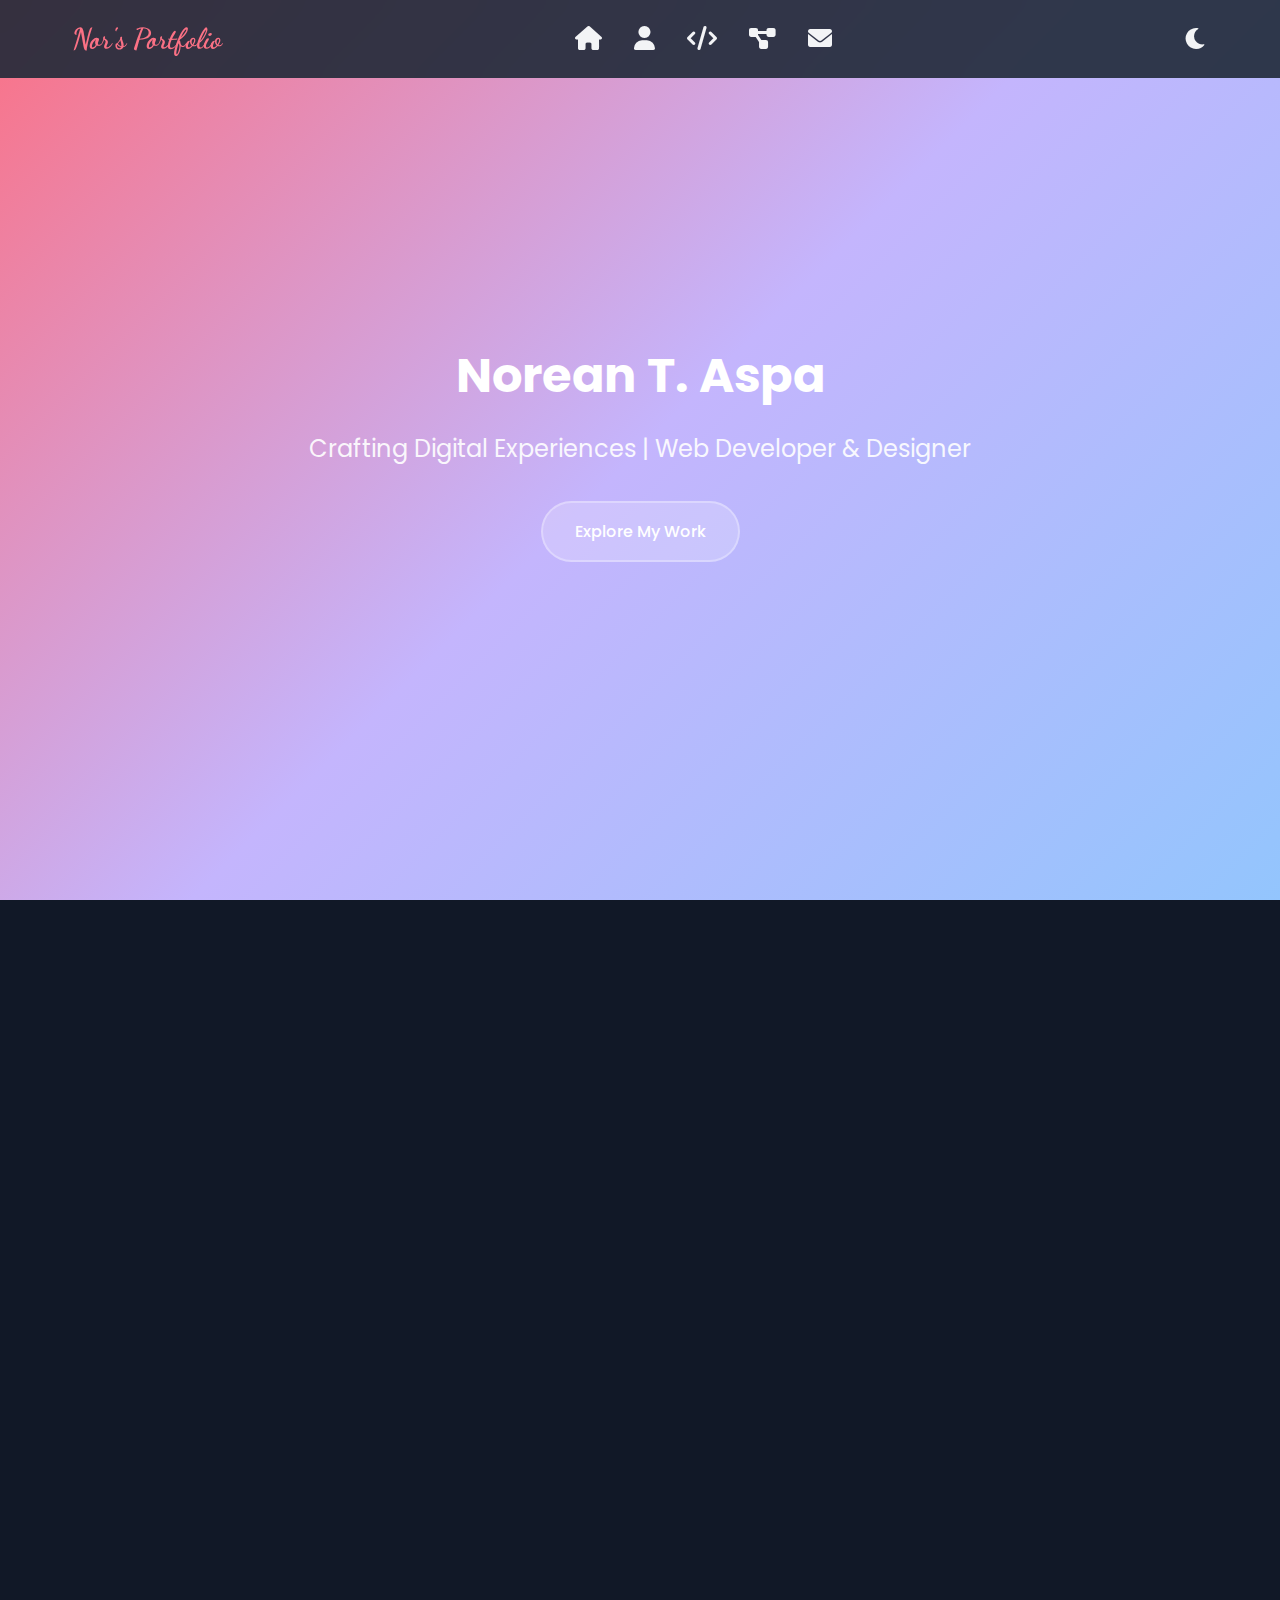
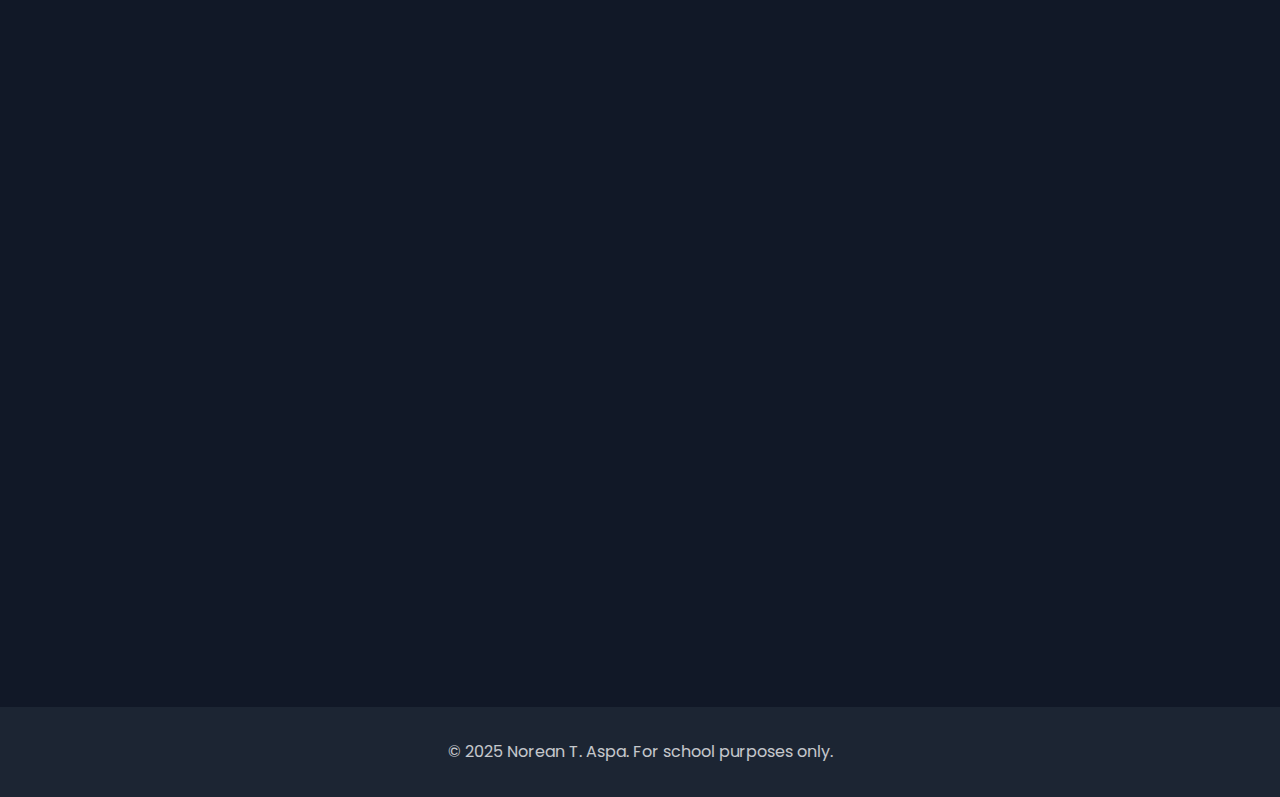
<file: index.html>
<!DOCTYPE html>
<html lang="en">
<head>
    <meta charset="UTF-8">
    <meta name="viewport" content="width=device-width, initial-scale=1.0">
    <title>Nor's Portfolio</title>
    <link rel="stylesheet" href="style.css">
    <link rel="stylesheet" href="https://cdnjs.cloudflare.com/ajax/libs/font-awesome/6.0.0/css/all.min.css">
    <link href="https://fonts.googleapis.com/css2?family=Poppins:wght@300;400;500;600;700&family=Dancing+Script:wght@700&display=swap" rel="stylesheet">
</head>
<body data-theme="dark">
    <header>
        <nav>
            <div class="nav-container">
                <div class="logo">Nor's Portfolio</div>
                <ul class="nav-links">
                    <li><a href="#home" title="Home"><i class="fas fa-home"></i></a></li>
                    <li><a href="#about" title="About"><i class="fas fa-user"></i></a></li>
                    <li><a href="#skills" title="Skills"><i class="fas fa-code"></i></a></li>
                    <li><a href="#projects" title="Projects"><i class="fas fa-project-diagram"></i></a></li>
                    <li><a href="#contact" title="Contact"><i class="fas fa-envelope"></i></a></li>
                </ul>
                <button id="theme-toggle" class="theme-toggle">
                    <i class="fas fa-moon"></i>
                </button>
            </div>
        </nav>
    </header>

    <main>
        <section id="home" class="hero">
            <div class="hero-content">
                <h1>Norean T. Aspa</h1>
                <p class="tagline">Crafting Digital Experiences | Web Developer & Designer</p>
                <a href="#about" class="explore-btn">Explore My Work</a>
            </div>
        </section>

        <section id="about" class="about">
            <div class="container">
                <h2>About Me</h2>
                <div class="about-content">
                    <div class="profile-img">
                        <img src="/img/profile pic.jpg" alt="Norean">
                    </div>
                    <div class="about-text">
                        <p>Hello! I'm Norean T. Aspa, an aspiring web developer and IT student passionate about creating beautiful and functional digital experiences. With a keen eye for design and a love for coding, I strive to build websites that not only look great but also provide excellent user experiences.</p>
                        <p>When I'm not coding, you can find me exploring new technologies, working on personal projects, or collaborating with fellow students on innovative ideas.</p>
                    </div>
                </div>
            </div>
        </section>

        <section id="skills" class="skills">
            <div class="container">
                <h2>My Skills</h2>
                <div class="skills-grid">
                    <div class="skill-category">
                        <h3>Frontend Skills</h3>
                        <ul>
                            <li><i class="fab fa-html5"></i> HTML5</li>
                            <li><i class="fab fa-css3-alt"></i> CSS3</li>
                            <li><i class="fab fa-js-square"></i> JavaScript</li>
                            <li><i class="fab fa-react"></i> React</li>
                        </ul>
                    </div>
                    <div class="skill-category">
                        <h3>Tools & Platforms</h3>
                        <ul>
                            <li><i class="fas fa-code"></i> VS Code</li>
                            <li><i class="fab fa-github"></i> GitHub</li>
                            <li><i class="fab fa-figma"></i> Figma</li>
                            <li><i class="fab fa-canva"></i> Canva</li>
                        </ul>
                    </div>
                    <div class="skill-category">
                        <h3>Professional Skills</h3>
                        <ul>
                            <li><i class="fas fa-comments"></i> Communication</li>
                            <li><i class="fas fa-users"></i> Teamwork</li>
                            <li><i class="fas fa-clock"></i> Time Management</li>
                        </ul>
                    </div>
                </div>
            </div>
        </section>

        <section id="projects" class="projects">
            <div class="container">
                <h2>My Projects</h2>
                <div class="filter-buttons">
                    <button class="filter-btn active" data-filter="all">All</button>
                    <button class="filter-btn" data-filter="web">Web</button>
                    <button class="filter-btn" data-filter="design">Design</button>
                    <button class="filter-btn" data-filter="school">School Task</button>
                </div>
                <div class="projects-grid">
                    <article class="project-card" data-category="web">
                        <img src="/img/personal blog web.png" alt="Personal Blog Website">
                        <div class="project-info">
                            <h3>Personal Blog Website</h3>
                            <p>A responsive blog platform built with HTML, CSS, and JavaScript. Features dynamic content loading and a clean, modern design.</p>
                            <span class="category">Web</span>
                        </div>
                    </article>
                    <article class="project-card" data-category="design">
                        <img src="/img/figma.jpg" alt="Logo Design for Local Business">
                        <div class="project-info">
                            <h3>Logo Design for Local Business</h3>
                            <p>Created a professional logo for a local café using Figma. Incorporated brand colors and modern design principles.</p>
                            <span class="category">Design</span>
                        </div>
                    </article>
                    <article class="project-card" data-category="school">
                        <img src="/img/database.jpg" alt="School Database System">
                        <div class="project-info">
                            <h3>School Database System</h3>
                            <p>A simple database management system for school records, built as a class project using basic web technologies.</p>
                            <span class="category">School Task</span>
                        </div>
                    </article>
                    <article class="project-card" data-category="design">
                        <img src="/img/ui mockup.jpg" alt="Mobile App UI Mockup">
                        <div class="project-info">
                            <h3>Mobile App UI Mockup</h3>
                            <p>Designed user interface mockups for a fitness tracking mobile app, focusing on user experience and intuitive navigation.</p>
                            <span class="category">Design</span>
                        </div>
                    </article>
                </div>
            </div>
        </section>

        <section id="contact" class="contact">
            <div class="container">
                <h2>Get In Touch</h2>
                <form id="contact-form" class="contact-form">
                    <div class="form-group">
                        <label for="name">Name</label>
                        <input type="text" id="name" name="name" required>
                        <span class="error-message" id="name-error"></span>
                    </div>
                    <div class="form-group">
                        <label for="email">Email</label>
                        <input type="email" id="email" name="email" required>
                        <span class="error-message" id="email-error"></span>
                    </div>
                    <div class="form-group">
                        <label for="message">Message</label>
                        <textarea id="message" name="message" required></textarea>
                        <span class="error-message" id="message-error"></span>
                    </div>
                    <button type="submit" class="submit-btn">Send Message</button>
                </form>
                <div class="social-links">
                    <a href="#" class="social-btn" id="instagram-btn"><i class="fab fa-instagram"></i></a>
                    <a href="#" class="social-btn" id="facebook-btn"><i class="fab fa-facebook-f"></i></a>
                </div>
            </div>
        </section>
    </main>

    <footer>
        <p>&copy; 2025 Norean T. Aspa. For school purposes only.</p>
    </footer>

    <script src="script.js"></script>
</body>
</html>
</file>
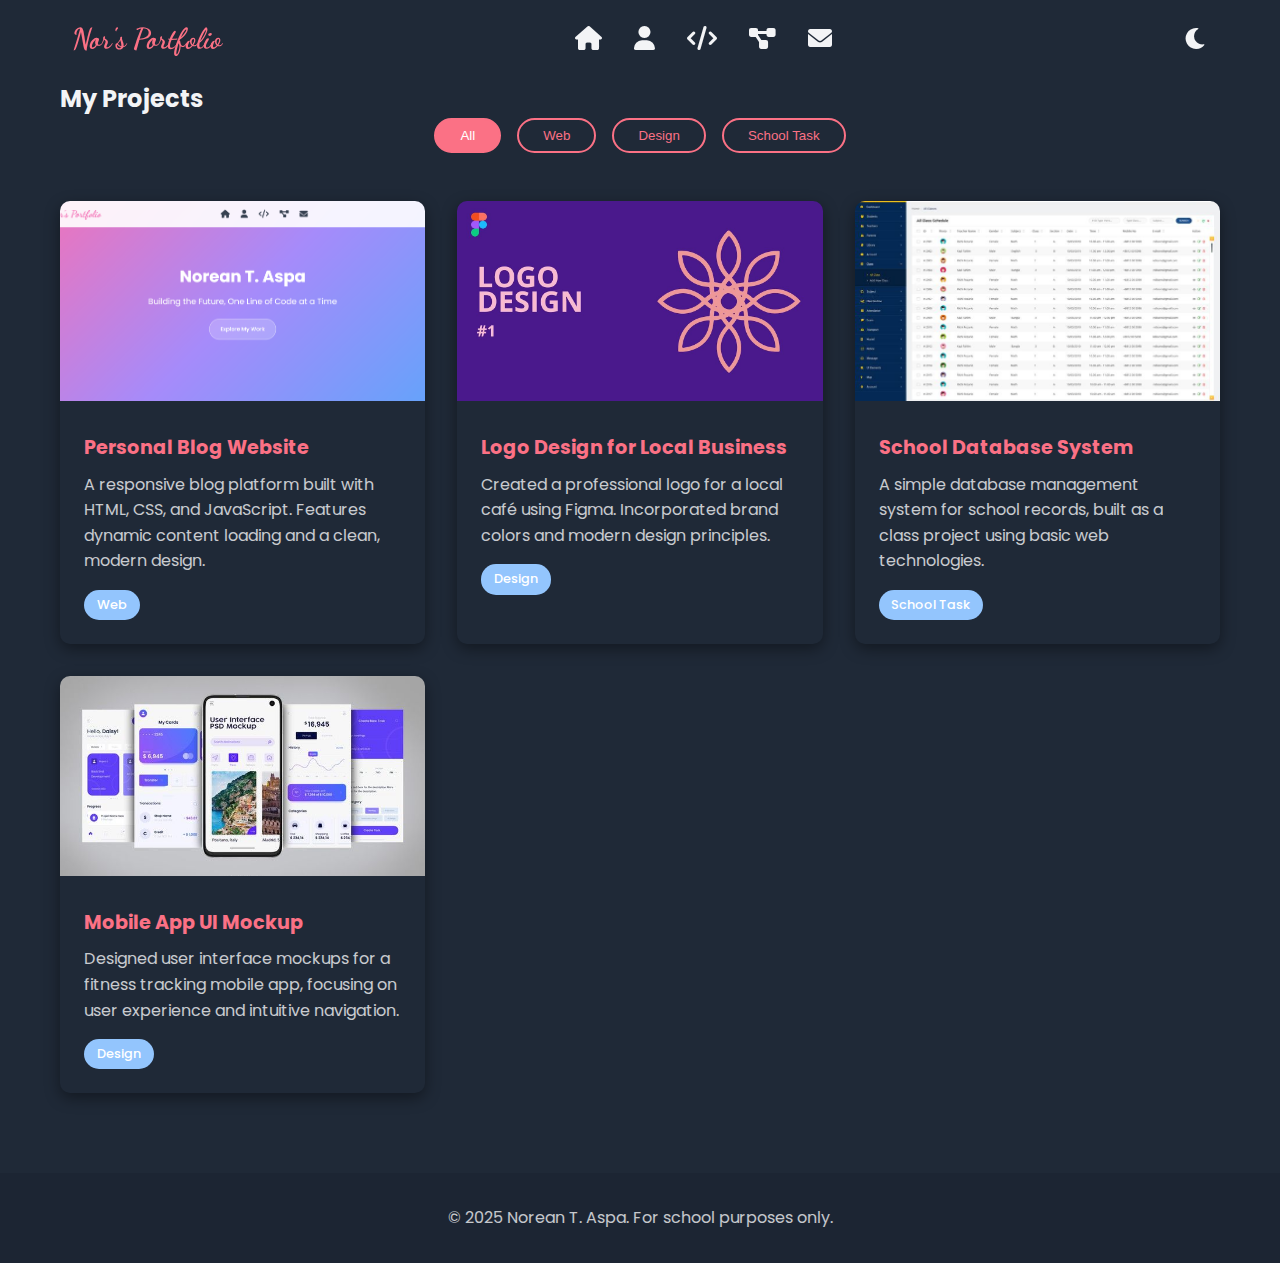
<file: projects.html>
<!DOCTYPE html>
<html lang="en">
<head>
    <meta charset="UTF-8">
    <meta name="viewport" content="width=device-width, initial-scale=1.0">
    <title>Nor's Projects</title>
    <link rel="stylesheet" href="style.css">
    <link rel="stylesheet" href="https://cdnjs.cloudflare.com/ajax/libs/font-awesome/6.0.0/css/all.min.css">
    <link href="https://fonts.googleapis.com/css2?family=Poppins:wght@300;400;500;600;700&family=Dancing+Script:wght@700&display=swap" rel="stylesheet">
</head>
<body data-theme="dark">
    <header>
        <nav>
            <div class="nav-container">
                <div class="logo">Nor's Portfolio</div>
                <ul class="nav-links">
                    <li><a href="index.html#home" title="Home"><i class="fas fa-home"></i></a></li>
                    <li><a href="index.html#about" title="About"><i class="fas fa-user"></i></a></li>
                    <li><a href="index.html#skills" title="Skills"><i class="fas fa-code"></i></a></li>
                    <li><a href="#projects" title="Projects"><i class="fas fa-project-diagram"></i></a></li>
                    <li><a href="index.html#contact" title="Contact"><i class="fas fa-envelope"></i></a></li>
                </ul>
                <button id="theme-toggle" class="theme-toggle">
                    <i class="fas fa-moon"></i>
                </button>
            </div>
        </nav>
    </header>

    <main>
        <section id="projects" class="projects">
            <div class="container">
                <h2>My Projects</h2>
                <div class="filter-buttons">
                    <button class="filter-btn active" data-filter="all">All</button>
                    <button class="filter-btn" data-filter="web">Web</button>
                    <button class="filter-btn" data-filter="design">Design</button>
                    <button class="filter-btn" data-filter="school">School Task</button>
                </div>
                <div class="projects-grid">
                    <article class="project-card" data-category="web">
                        <img src="/img/personal blog web.png" alt="Personal Blog Website">
                        <div class="project-info">
                            <h3>Personal Blog Website</h3>
                            <p>A responsive blog platform built with HTML, CSS, and JavaScript. Features dynamic content loading and a clean, modern design.</p>
                            <span class="category">Web</span>
                        </div>
                    </article>
                    <article class="project-card" data-category="design">
                        <img src="/img/figma.jpg" alt="Logo Design for Local Business">
                        <div class="project-info">
                            <h3>Logo Design for Local Business</h3>
                            <p>Created a professional logo for a local café using Figma. Incorporated brand colors and modern design principles.</p>
                            <span class="category">Design</span>
                        </div>
                    </article>
                    <article class="project-card" data-category="school">
                        <img src="/img/database.jpg" alt="School Database System">
                        <div class="project-info">
                            <h3>School Database System</h3>
                            <p>A simple database management system for school records, built as a class project using basic web technologies.</p>
                            <span class="category">School Task</span>
                        </div>
                    </article>
                    <article class="project-card" data-category="design">
                        <img src="/img/ui mockup.jpg" alt="Mobile App UI Mockup">
                        <div class="project-info">
                            <h3>Mobile App UI Mockup</h3>
                            <p>Designed user interface mockups for a fitness tracking mobile app, focusing on user experience and intuitive navigation.</p>
                            <span class="category">Design</span>
                        </div>
                    </article>
                </div>
            </div>
        </section>
    </main>

    <footer>
        <p>&copy; 2025 Norean T. Aspa. For school purposes only.</p>
    </footer>

    <script src="script.js"></script>
</body>
</html>
</file>
<file: style.css>
/* CSS Variables for Theme Management */
:root {
    --primary-color: #f472b6;
    --secondary-color: #a78bfa;
    --accent-color: #60a5fa;
    --text-color: #374151;
    --bg-color: #fefefe;
    --bg-secondary: #f9fafb;
    --nav-bg: rgba(255, 255, 255, 0.9);
    --card-bg: #ffffff;
    --shadow: rgba(0, 0, 0, 0.08);
    --transition: all 0.3s ease;
}

[data-theme="dark"] {
    --primary-color: #fb7185;
    --secondary-color: #c4b5fd;
    --accent-color: #93c5fd;
    --text-color: #f3f4f6;
    --bg-color: #111827;
    --bg-secondary: #1f2937;
    --nav-bg: rgba(31, 41, 55, 0.9);
    --card-bg: #1f2937;
    --shadow: rgba(0, 0, 0, 0.4);
}

/* Global Styles */
* {
    margin: 0;
    padding: 0;
    box-sizing: border-box;
}

body {
    font-family: 'Poppins', sans-serif;
    line-height: 1.6;
    color: var(--text-color);
    background-color: var(--bg-color);
    transition: var(--transition);
}

.container {
    max-width: 1200px;
    margin: 0 auto;
    padding: 0 20px;
}

/* Navigation */
header {
    position: fixed;
    top: 0;
    width: 100%;
    z-index: 1000;
    backdrop-filter: blur(10px);
    background-color: var(--nav-bg);
    transition: var(--transition);
}

.nav-container {
    display: flex;
    justify-content: space-between;
    align-items: center;
    padding: 1rem 2rem;
    max-width: 1200px;
    margin: 0 auto;
}

.logo {
    font-size: 1.8rem;
    font-weight: 700;
    color: var(--primary-color);
    font-family: 'Dancing Script', cursive;
}

.nav-links {
    display: flex;
    list-style: none;
    gap: 2rem;
}

.nav-links a {
    color: var(--text-color);
    text-decoration: none;
    font-size: 1.5rem;
    transition: var(--transition);
}

.nav-links a:hover {
    color: var(--primary-color);
    transform: translateY(-2px);
}

.theme-toggle {
    background: none;
    border: none;
    font-size: 1.5rem;
    color: var(--text-color);
    cursor: pointer;
    transition: var(--transition);
}

.theme-toggle:hover {
    color: var(--primary-color);
    transform: scale(1.1);
}

/* Hero Section */
.hero {
    height: 100vh;
    display: flex;
    align-items: center;
    justify-content: center;
    background: linear-gradient(135deg, var(--primary-color), var(--secondary-color), var(--accent-color));
    color: white;
    text-align: center;
    animation: fadeIn 2s ease-in-out;
}

@keyframes fadeIn {
    from { opacity: 0; transform: translateY(30px); }
    to { opacity: 1; transform: translateY(0); }
}

.hero-content h1 {
    font-size: 3rem;
    margin-bottom: 1rem;
    font-weight: 700;
}

.tagline {
    font-size: 1.5rem;
    margin-bottom: 2rem;
    opacity: 0.9;
}

.explore-btn {
    display: inline-block;
    padding: 1rem 2rem;
    background-color: rgba(255, 255, 255, 0.2);
    color: white;
    text-decoration: none;
    border-radius: 50px;
    font-weight: 500;
    transition: var(--transition);
    border: 2px solid rgba(255, 255, 255, 0.3);
}

.explore-btn:hover {
    background-color: rgba(255, 255, 255, 0.3);
    transform: translateY(-3px);
    box-shadow: 0 10px 20px rgba(0, 0, 0, 0.2);
}

/* About Section */
.about {
    padding: 5rem 0;
    background-color: var(--bg-secondary);
}

.about-content {
    display: grid;
    grid-template-columns: 1fr 2fr;
    gap: 3rem;
    align-items: center;
}

.profile-img img {
    width: 100%;
    max-width: 300px;
    border-radius: 50%;
    box-shadow: 0 10px 30px var(--shadow);
}

.about-text p {
    margin-bottom: 1rem;
    font-size: 1.1rem;
}

/* Skills Section */
.skills {
    padding: 5rem 0;
}

.skills-grid {
    display: grid;
    grid-template-columns: repeat(auto-fit, minmax(250px, 1fr));
    gap: 2rem;
    margin-top: 3rem;
}

.skill-category {
    background-color: var(--card-bg);
    padding: 2rem;
    border-radius: 10px;
    box-shadow: 0 5px 15px var(--shadow);
    transition: var(--transition);
}

.skill-category:hover {
    transform: translateY(-5px);
    box-shadow: 0 10px 25px var(--shadow);
}

.skill-category h3 {
    color: var(--primary-color);
    margin-bottom: 1.5rem;
    font-size: 1.3rem;
}

.skill-category ul {
    list-style: none;
}

.skill-category li {
    display: flex;
    align-items: center;
    margin-bottom: 1rem;
    font-weight: 500;
}

.skill-category li i {
    margin-right: 0.5rem;
    color: var(--secondary-color);
    width: 20px;
}

/* Projects Section */
.projects {
    padding: 5rem 0;
    background-color: var(--bg-secondary);
}

.filter-buttons {
    display: flex;
    justify-content: center;
    gap: 1rem;
    margin-bottom: 3rem;
    flex-wrap: wrap;
}

.filter-btn {
    padding: 0.5rem 1.5rem;
    background-color: var(--card-bg);
    border: 2px solid var(--primary-color);
    color: var(--primary-color);
    border-radius: 25px;
    cursor: pointer;
    font-weight: 500;
    transition: var(--transition);
}

.filter-btn:hover,
.filter-btn.active {
    background-color: var(--primary-color);
    color: white;
}

.projects-grid {
    display: grid;
    grid-template-columns: repeat(auto-fit, minmax(300px, 1fr));
    gap: 2rem;
}

.project-card {
    background-color: var(--card-bg);
    border-radius: 10px;
    overflow: hidden;
    box-shadow: 0 5px 15px var(--shadow);
    transition: var(--transition);
    opacity: 1;
    transform: scale(1);
}

.project-card:hover {
    transform: translateY(-10px) scale(1.02);
    box-shadow: 0 15px 30px var(--shadow);
}

.project-card img {
    width: 100%;
    height: 200px;
    object-fit: cover;
}

.project-info {
    padding: 1.5rem;
}

.project-info h3 {
    color: var(--primary-color);
    margin-bottom: 0.5rem;
    font-size: 1.2rem;
}

.project-info p {
    margin-bottom: 1rem;
    color: var(--text-color);
    opacity: 0.8;
}

.category {
    display: inline-block;
    background-color: var(--accent-color);
    color: white;
    padding: 0.3rem 0.8rem;
    border-radius: 15px;
    font-size: 0.8rem;
    font-weight: 500;
}

/* Contact Section */
.contact {
    padding: 5rem 0;
}

.contact-form {
    max-width: 600px;
    margin: 0 auto 3rem;
}

.form-group {
    margin-bottom: 1.5rem;
}

.form-group label {
    display: block;
    margin-bottom: 0.5rem;
    font-weight: 500;
}

.form-group input,
.form-group textarea {
    width: 100%;
    padding: 1rem;
    border: 2px solid var(--bg-secondary);
    border-radius: 5px;
    font-family: 'Poppins', sans-serif;
    font-size: 1rem;
    transition: var(--transition);
    background-color: var(--card-bg);
    color: var(--text-color);
}

.form-group input:focus,
.form-group textarea:focus {
    outline: none;
    border-color: var(--primary-color);
    box-shadow: 0 0 0 3px rgba(76, 175, 80, 0.1);
}

.form-group textarea {
    resize: vertical;
    min-height: 150px;
}

.error-message {
    color: #f44336;
    font-size: 0.9rem;
    margin-top: 0.3rem;
    display: block;
}

.submit-btn {
    display: block;
    width: 100%;
    padding: 1rem;
    background-color: var(--primary-color);
    color: white;
    border: none;
    border-radius: 5px;
    font-size: 1.1rem;
    font-weight: 500;
    cursor: pointer;
    transition: var(--transition);
}

.submit-btn:hover {
    background-color: #45a049;
    transform: translateY(-2px);
    box-shadow: 0 5px 15px rgba(76, 175, 80, 0.3);
}

.social-links {
    display: flex;
    justify-content: center;
    gap: 2rem;
}

.social-btn {
    display: inline-block;
    width: 50px;
    height: 50px;
    background-color: var(--card-bg);
    border-radius: 50%;
    text-align: center;
    line-height: 50px;
    color: var(--primary-color);
    text-decoration: none;
    font-size: 1.5rem;
    transition: var(--transition);
    box-shadow: 0 5px 15px var(--shadow);
}

.social-btn:hover {
    transform: translateY(-5px) scale(1.1);
    box-shadow: 0 10px 25px var(--shadow);
}

/* Footer */
footer {
    background-color: var(--bg-secondary);
    padding: 2rem 0;
    text-align: center;
    color: var(--text-color);
    opacity: 0.8;
}

/* Responsive Design */
@media (max-width: 820px) {
    .nav-links {
        gap: 1rem;
    }

    .hero-content h1 {
        font-size: 2.5rem;
    }

    .tagline {
        font-size: 1.3rem;
    }

    .about-content {
        grid-template-columns: 1fr;
        text-align: center;
    }

    .skills-grid {
        grid-template-columns: 1fr;
    }

    .projects-grid {
        grid-template-columns: repeat(auto-fit, minmax(250px, 1fr));
    }
}

@media (max-width: 360px) {
    .nav-container {
        padding: 1rem;
    }

    .logo {
        font-size: 1.2rem;
    }

    .nav-links {
        gap: 0.5rem;
    }

    .nav-links a {
        font-size: 1.2rem;
    }

    .hero-content h1 {
        font-size: 2rem;
    }

    .tagline {
        font-size: 1.1rem;
    }

    .explore-btn {
        padding: 0.8rem 1.5rem;
    }

    .about,
    .skills,
    .projects,
    .contact {
        padding: 3rem 0;
    }

    .skill-category,
    .project-card {
        margin: 0 1rem;
    }

    .filter-buttons {
        gap: 0.5rem;
    }

    .filter-btn {
        padding: 0.4rem 1rem;
        font-size: 0.9rem;
    }

    .social-links {
        gap: 1rem;
    }

    .social-btn {
        width: 40px;
        height: 40px;
        line-height: 40px;
        font-size: 1.2rem;
    }
}

/* Advanced Selectors */
section:nth-child(even) {
    background-color: var(--bg-secondary);
}

.project-card:nth-child(odd) {
    animation-delay: 0.1s;
}

.project-card:nth-child(even) {
    animation-delay: 0.2s;
}
</file>
